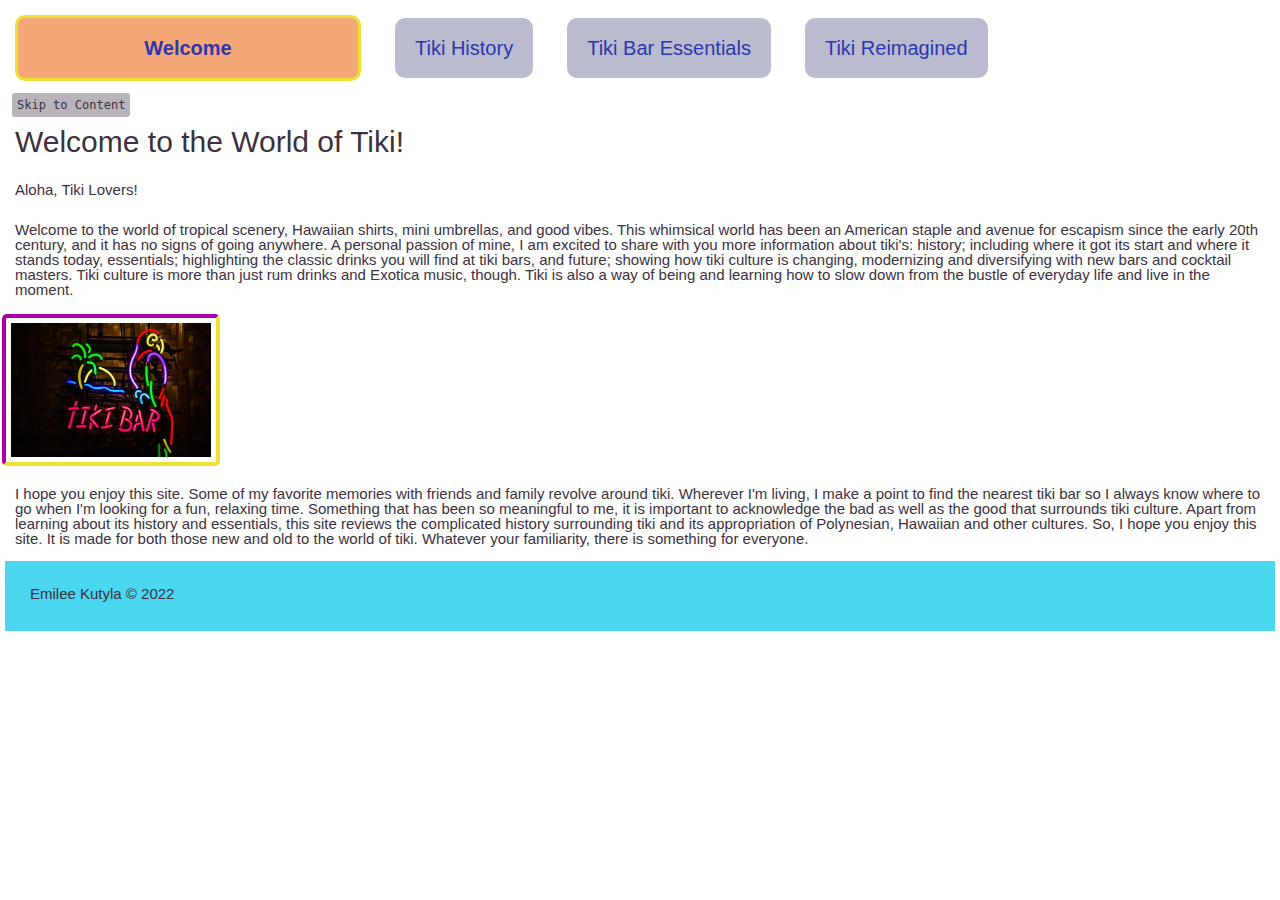
<file: index.html>
<!DOCTYPE html>

<!-- Needs more pargraph text and detail. Maybe add opening statement about why I love Tiki.  -->

<html lang="en">

    <head>
        <meta charset="UTF-8">
        <meta name="viewport" content="width=device-width, initial-scale=1.0">
        <link rel="icon" href="images/favicon.ico">
        <link rel="stylesheet" href="css/html5reset.css">
        <link rel="stylesheet" href="css/style.css">
        <!-- Global site tag (gtag.js) - Google Analytics -->
        <script async src="https://www.googletagmanager.com/gtag/js?id=G-2X0KWJFZE0"></script>
        <script>
          window.dataLayer = window.dataLayer || [];
          function gtag(){dataLayer.push(arguments);}
          gtag('js', new Date());

          gtag('config', 'G-2X0KWJFZE0');
        </script>
        <title>Introduction</title>
    </head>

    <body>
        <header>
            <nav>
                <ul>
                    <li class="active"><a href = "index.html">Welcome</a></li>
                    <li><a href = "history.html">Tiki History</a></li>
                    <li><a href = "essentials.html">Tiki Bar Essentials</a></li>
                    <li><a href = "future.html">Tiki Reimagined</a></li>
                </ul>
                <a id="skip" href = "#main">Skip to Content</a>
            </nav>
            <h1> Welcome to the World of Tiki!</h1>
        </header>

        <main id= "main">
            <p> Aloha, Tiki Lovers!</p>

                <p>
                Welcome to the world of tropical scenery, Hawaiian shirts, mini umbrellas, and good vibes. This whimsical world has been an American staple and avenue for escapism since the early 20th century, and it has no signs of going anywhere. 

                A personal passion of mine, I am excited to share with you more information about tiki's: history; including where it got its start and where it stands today, essentials; highlighting the classic drinks you will find at tiki bars, and future; showing how tiki culture is changing, modernizing and diversifying with new bars and cocktail masters. 

                Tiki culture is more than just rum drinks and Exotica music, though. Tiki is also a way of being and learning how to slow down from the bustle of everyday life and live in the moment.
                </p>

                <img id="sign" src = "images/tiki_light.jpg" alt="Neon tiki bar signage with parrot design"/>

                <p>
                I hope you enjoy this site. Some of my favorite memories with friends and family revolve around tiki. Wherever I'm living, I make a point to find the nearest tiki bar so I always know where to go when I'm looking for a fun, relaxing time.

                Something that has been so meaningful to me, it is important to acknowledge the bad as well as the good that surrounds tiki culture. Apart from learning about its history and essentials, this site reviews the complicated history surrounding tiki and its appropriation of Polynesian, Hawaiian and other cultures.

                So, I hope you enjoy this site. It is made for both those new and old to the world of tiki. Whatever your familiarity, there is something for everyone.
                </p>

        </main>

        <footer>
            <p>Emilee Kutyla &copy; 2022</p>
        </footer>

    </body>
    </html>
</file>
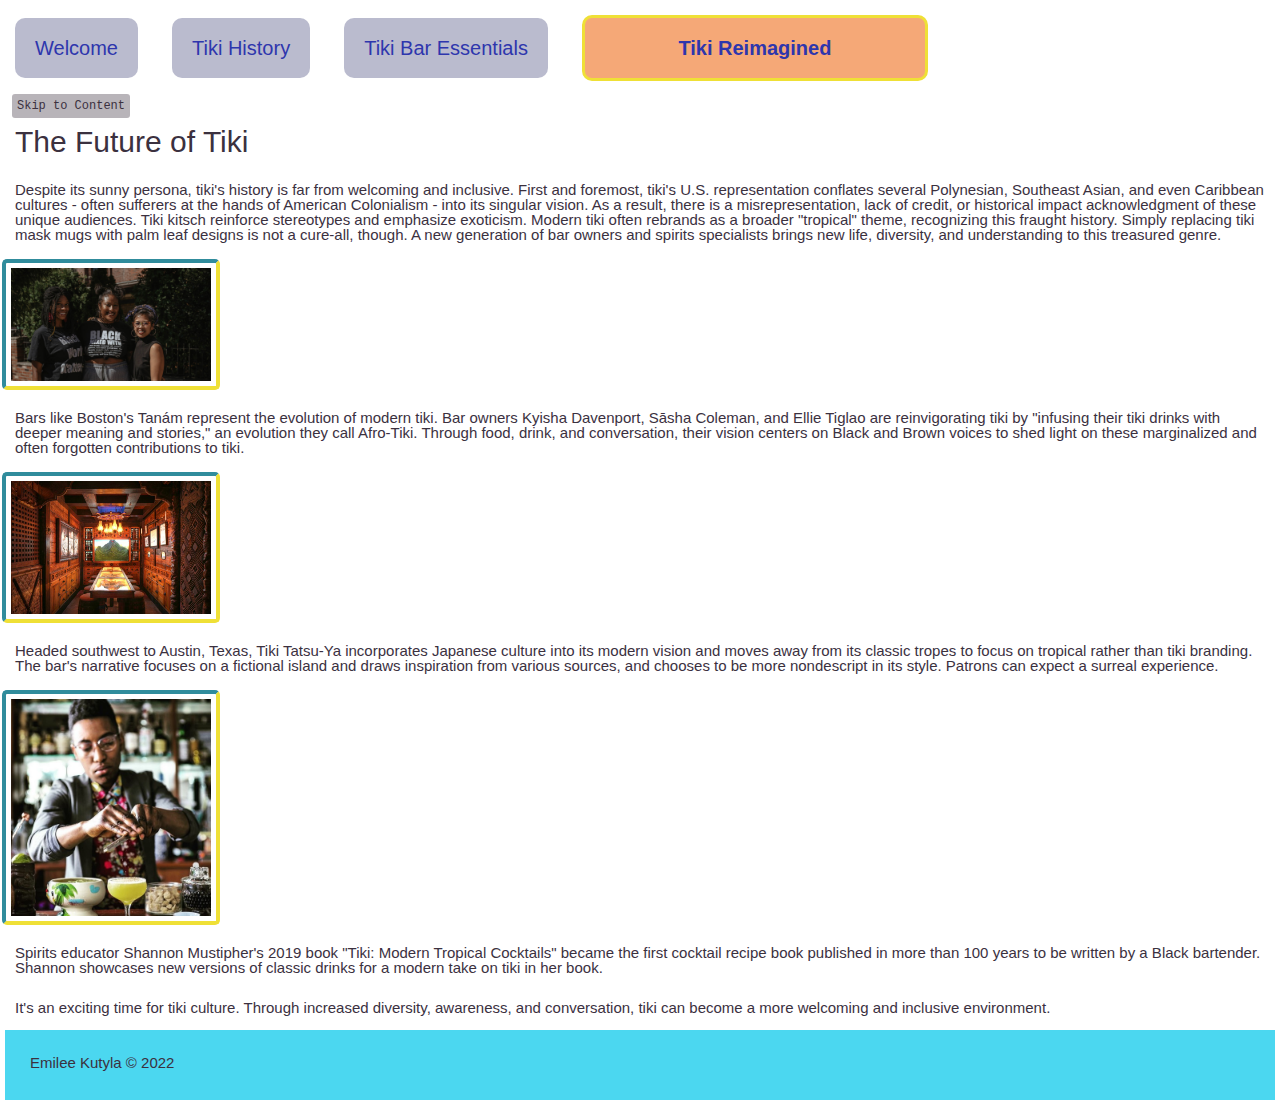
<file: future.html>
<!DOCTYPE html>

<!-- Needs more paragraph text and update images. Add information on complicated history. -->

<html lang="en">

    <head>
        <meta charset="UTF-8">
        <meta name="viewport" content="width=device-width, initial-scale=1.0">
        <link rel="icon" href="images/favicon.ico">
        <link rel="stylesheet" href="css/html5reset.css">
        <link rel="stylesheet" href="css/style.css">
        <title>Tiki Reimagined</title>
    </head>

    <body>
        <header>
            <nav>
                <ul>
                    <li><a href = "index.html">Welcome</a></li>
                    <li><a href = "history.html">Tiki History</a></li>
                    <li><a href = "essentials.html">Tiki Bar Essentials</a></li>
                    <li class="active"><a href = "future.html">Tiki Reimagined</a></li>
                </ul>
                <a id="skip" href = "#main">Skip to Content</a>
            </nav>
            <h1>The Future of Tiki</h1>
        </header>

        <main id= "main">
            <p>Despite its sunny persona, tiki's history is far from welcoming and inclusive. First and foremost, tiki's U.S. representation conflates several Polynesian, Southeast Asian, and even Caribbean cultures - often sufferers at the hands of American Colonialism - into its singular vision. As a result, there is a misrepresentation, lack of credit, or historical impact acknowledgment of these unique audiences.

                Tiki kitsch reinforce stereotypes and emphasize exoticism. Modern tiki often rebrands as a broader "tropical" theme, recognizing this fraught history. Simply replacing tiki mask mugs with palm leaf designs is not a cure-all, though.

                A new generation of bar owners and spirits specialists brings new life,  diversity, and understanding to this treasured genre. </p>

            <img class = "one" src= 'images/new_tiki.jpeg' alt= 'Tanám’s worker-owners (left to right) Kyisha Davenport, Sāsha Coleman, and Ellie Tiglao' width= "200">
            <p>Bars like Boston's Tanám represent the evolution of modern tiki. Bar owners Kyisha Davenport, Sāsha Coleman, and Ellie Tiglao are reinvigorating tiki by "infusing their tiki drinks with deeper meaning and stories," an evolution they call Afro-Tiki. Through food, drink, and conversation, their vision centers on Black and Brown voices to shed light on these marginalized and often forgotten contributions to tiki.</p>


            <img class = "two" src= "images/tiki_tatsu.jpg" alt="Interior of Tiki Tatsu-Ya restaurant" width="200">
            <p>Headed southwest to Austin, Texas, Tiki Tatsu-Ya incorporates Japanese culture into its modern vision and moves away from its classic tropes to focus on tropical rather than tiki branding. The bar's narrative focuses on a fictional island and draws inspiration from various sources, and chooses to be more nondescript in its style. Patrons can expect a surreal experience.</p> 
            <!-- <a href='https://austin.eater.com/2021/9/30/22699042/tiki-tatsu-ya-menu-cocktail-bar-austin-open-photos-drinks-dishes' target='_blank'>Follow link to learn more about Tiki Tatsu-Ya.</a>. -->

            <img class = "three" src= "images/shannon_mustipher.jpg" alt="Shannon Mustipher mixing a tiki cocktail" width="200">
            <p>Spirits educator Shannon Mustipher's 2019 book "Tiki: Modern Tropical Cocktails" became the first cocktail recipe book published in more than 100 years to be written by a Black bartender. Shannon showcases new versions of classic drinks for a modern take on tiki in her book. </p>


            <p>It's an exciting time for tiki culture. Through increased diversity, awareness, and conversation, tiki can become a more welcoming and inclusive environment.</p>

        </main>

        <footer>
            <p>Emilee Kutyla &copy; 2022</p>
        </footer>

    </body>
    </html>
</file>
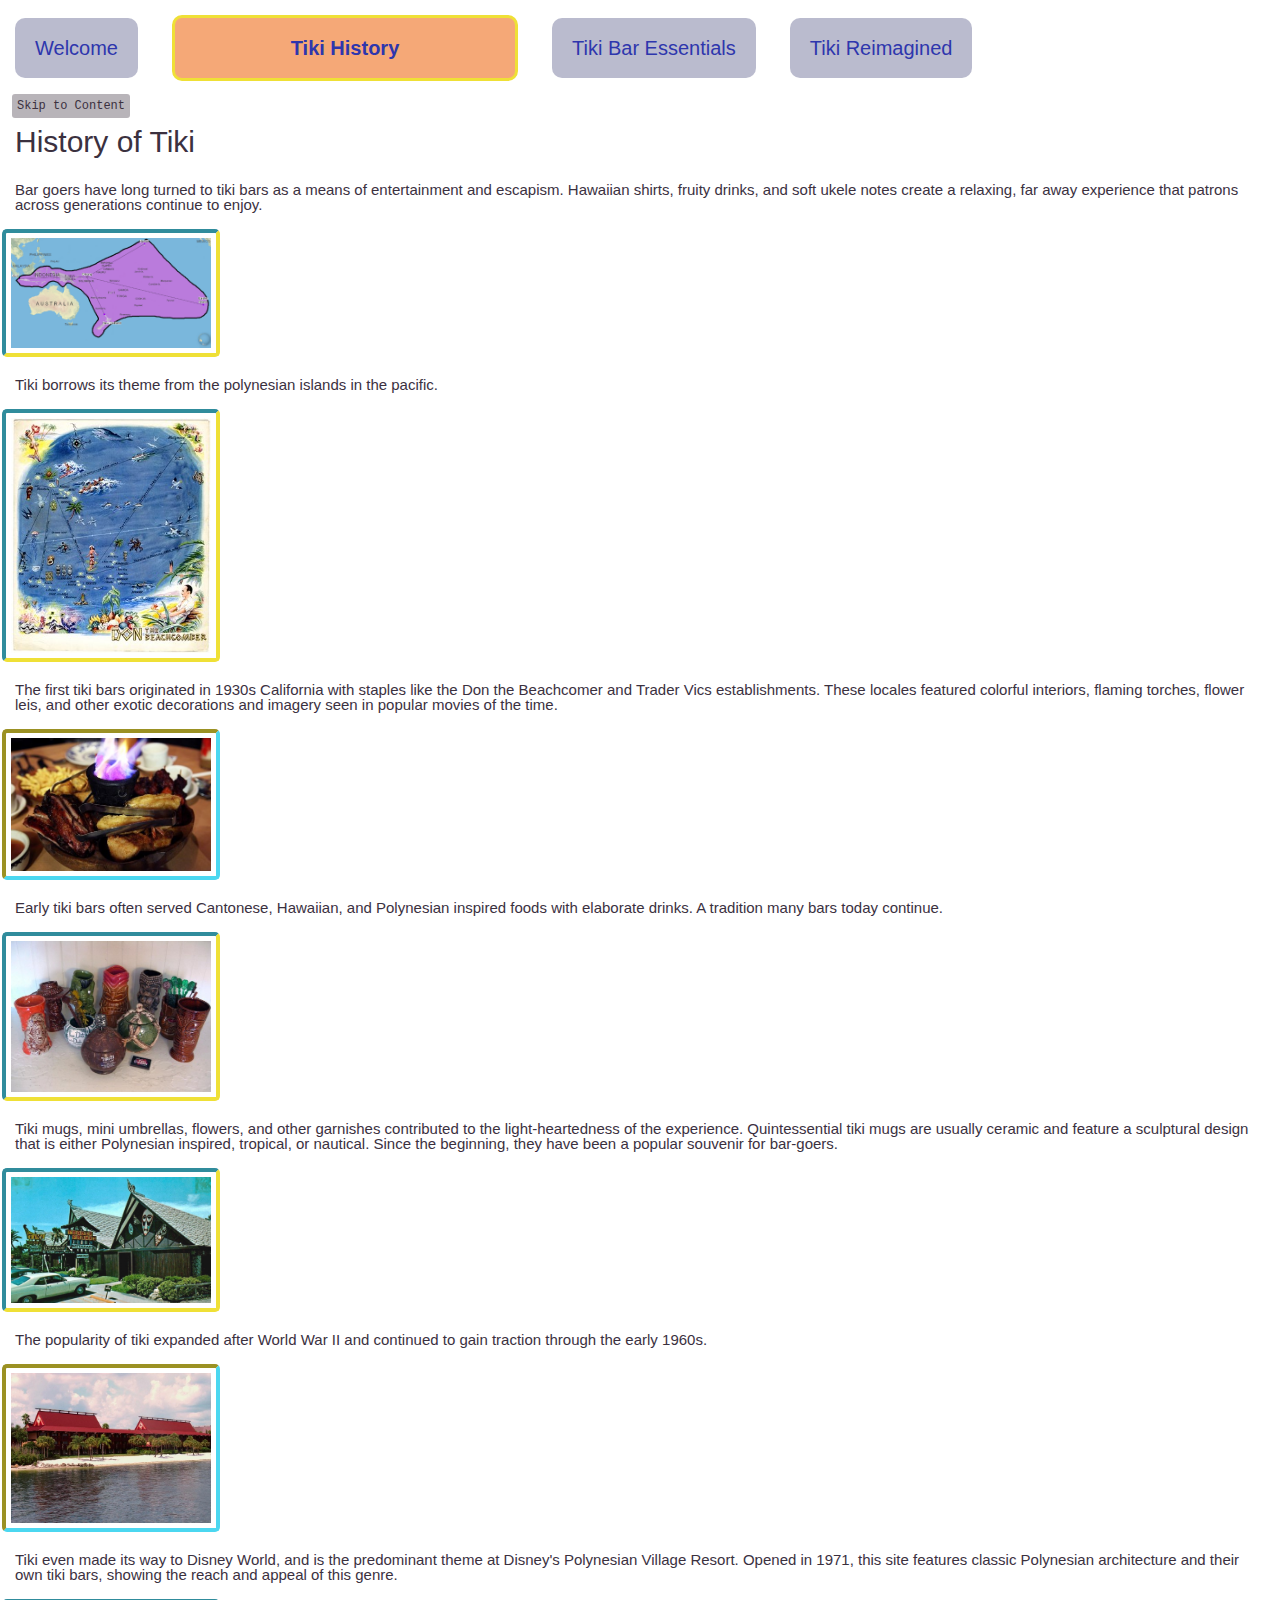
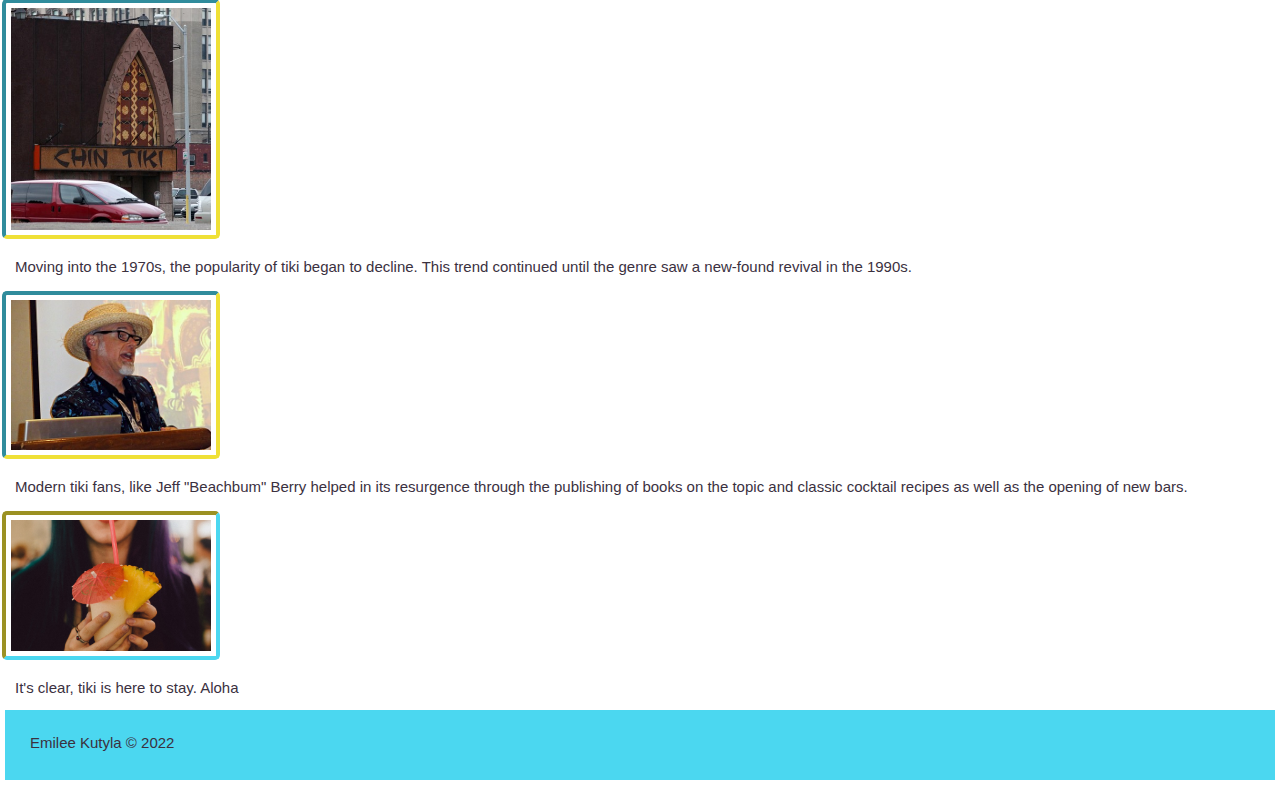
<file: history.html>
<!DOCTYPE html>

<!-- Made sure all pictures make sense and are uniform. -->

<html lang="en">

    <head>
        <meta charset="UTF-8">
        <meta name="viewport" content="width=device-width, initial-scale=1.0">
        <link rel="icon" href="images/favicon.ico">
        <link rel="stylesheet" href="css/html5reset.css">
        <link rel="stylesheet" href="css/style.css">
        <title>Tiki History</title>
    </head>

    <body>
        <header>
            <nav>
                <ul>
                    <li><a href = "index.html">Welcome</a></li>
                    <li class="active"><a href = "history.html">Tiki History</a></li>
                    <li><a href = "essentials.html">Tiki Bar Essentials</a></li>
                    <li><a href = "future.html">Tiki Reimagined</a></li>
                </ul>
                <a id="skip" href = "#main">Skip to Content</a>
            </nav>
            <h1>History of Tiki</h1>
        </header>

        <main id="main">
            <p>Bar goers have long turned to tiki bars as a means of entertainment and escapism. Hawaiian shirts, fruity drinks, and soft ukele notes create a relaxing, far away experience that patrons across generations continue to enjoy. </p>

            <img class="history" src= "images/polynesian_spread.png" alt="Map of Polyneisan islands"/>
            <p>Tiki borrows its theme from the polynesian islands in the pacific.</p>

            <img class="history" src= "images/tiki_menu.jpg" alt="Don the Beachomber menu"/>
            <p>The first tiki bars originated in 1930s California with staples like the Don the Beachcomer and Trader Vics establishments. These locales featured colorful interiors, flaming torches, flower leis, and other exotic decorations and imagery seen in popular movies of the time.</p>

            <img class="historyone" src= "images/pupu_platter.jpg" alt="Flaming PuPu Platter ribs, egg rolls and fried shrimp"/>
            <p>Early tiki bars often served Cantonese, Hawaiian, and Polynesian inspired foods with elaborate drinks. A tradition many bars today continue.</p>

            <img class="history" src="images/tiki_mugs_display.jpg" alt="Display of tiki mugs"/>
            <p>Tiki mugs, mini umbrellas, flowers, and other garnishes contributed to the light-heartedness of the experience. Quintessential tiki mugs are usually ceramic and feature a sculptural design that is either Polynesian inspired, tropical, or nautical. Since the beginning, they have been a popular souvenir for bar-goers.</p>

            <img class="history" src= "images/classic_bar.jpg" alt="Classic, vintage tiki bar interior"/>
            <p>The popularity of tiki expanded after World War II and continued to gain traction through the early 1960s.</p>

            <img class="historyone" src="images/disney_polynesian.jpg" alt="Exterior of Disney Polynesian resort"/>
            <p>Tiki even made its way to Disney World, and is the predominant theme at Disney's Polynesian Village Resort. Opened in 1971, this site features classic Polynesian architecture and their own tiki bars, showing the reach and appeal of this genre.</p>

            <img class="history" src="images/tiki_decline.jpg" alt="Delapidated tiki bar exterior"/>
            <p>Moving into the 1970s, the popularity of tiki began to decline. This trend continued until the genre saw a new-found revival in the 1990s.</p>

            <img class="history" src="images/jeff_berry.jpg" alt="Jeff Berry speaking at an engagement"/>
            <p>Modern tiki fans, like Jeff "Beachbum" Berry helped in its resurgence through the publishing of books on the topic and classic cocktail recipes as well as the opening of new bars.</p>

            <img class="historyone" src="images/tiki_drink_pineapple.jpg" alt="Girl drinking a classic tiki drink with pineapple"/>
            <p>It's clear, tiki is here to stay. Aloha</p>

        </main>

        <footer>
            <p>Emilee Kutyla &copy; 2022</p>
        </footer>

    </body>
    </html>
</file>
<file: css/style.css>
img {
    width: 200px;
    height: auto;
    border-width: 4px;
    border-style: inset;
    border-color: #4bd7f0 #efe036 #efe036 #4bd7f0;
    padding: 5px;
    margin: 2px;
    border-radius: 5px;
}

.historyone{
    border-style: inset;
    border-color: #efe036 #4bd7f0 #4bd7f0 #efe036;
    border-width: 4px;
}

.history:hover{
    opacity: 30%;
    filter: drop-shadow(5px 5px 5px #666);
    border-width: 5px;
    border-color: #ff00ff #4bd7f0 #4bd7f0 #ff00ff;
}

.historyone:hover{
    opacity: 30%;
    filter: drop-shadow(5px 5px 5px #666);
    border-width: 5px;
    border-color: #ff00ff #4bd7f0 #4bd7f0 #ff00ff;
}


.drinkone{
    border-style: inset;
    border-color: #efe036 #4bd7f0 #4bd7f0 #efe036;
    border-width: 4px;
}

.drink:hover{
    border-color:  #ff00ff #4bd7f0 #4bd7f0 #ff00ff;
    opacity: 30%;
    border-width: 5px;
    filter: drop-shadow(5px 5px 5px #666);
}

.drinkone:hover{
    border-color:  #ff00ff #4bd7f0 #4bd7f0 #ff00ff;
    opacity: 30%;
    border-width: 5px;
    filter: drop-shadow(5px 5px 5px #666);
}

#sign {
    width: 200px;
    height: auto;
    border-style: inset;
    border-color: #ff00ff #efe036 #efe036 #ff00ff;
    padding: 5px;
}

nav li {
    font-size: 20px;
    padding: 20px;
    margin: 15px;
    display: inline-block;
    border-radius: 10px;
    background-color: #9394b2a2;
}

a:link{
    color: #2e36ad;
    text-decoration: none;
    font-family:'Segoe UI', Tahoma, Geneva, Verdana, sans-serif;
}

a:hover{
    color: #9394b2;
    font-weight: bold;
    text-decoration: underline;
}

a:visited{
    color: #2e36ad;
    text-decoration: none;
}

.active {
    background-color: #f5a877;
    width: 300px;
    font-weight: bold;
    color: #779097;
    border: 3px solid #efe036;
    text-align: center;
    text-decoration: none;
}

h1 {
    font-size: 30px;
    font-family: 'Segoe UI', Tahoma, Geneva, Verdana, sans-serif;
    color:#3b313f;
    padding: 10px;
    margin: 5px;
}

p{
    font-family: 'Segoe UI', Tahoma, Geneva, Verdana, sans-serif;
    color: #3b313f;
    font-size: 15px;
    padding: 10px;
    margin: 5px;
}

footer {
    background-color: #4bd7f0;
    color: #3b313f;
    font-size: 12px;
    height: 50px;
    padding: 10px;
    margin: 5px;
}

#skip{
    font-size: 12px;
    font-family: monospace;
    background-color: #3b313f5d;
    color: #3b313f;
    padding: 5px;
    border-radius: 3px;
    margin-left: 12px;
}
</file>
